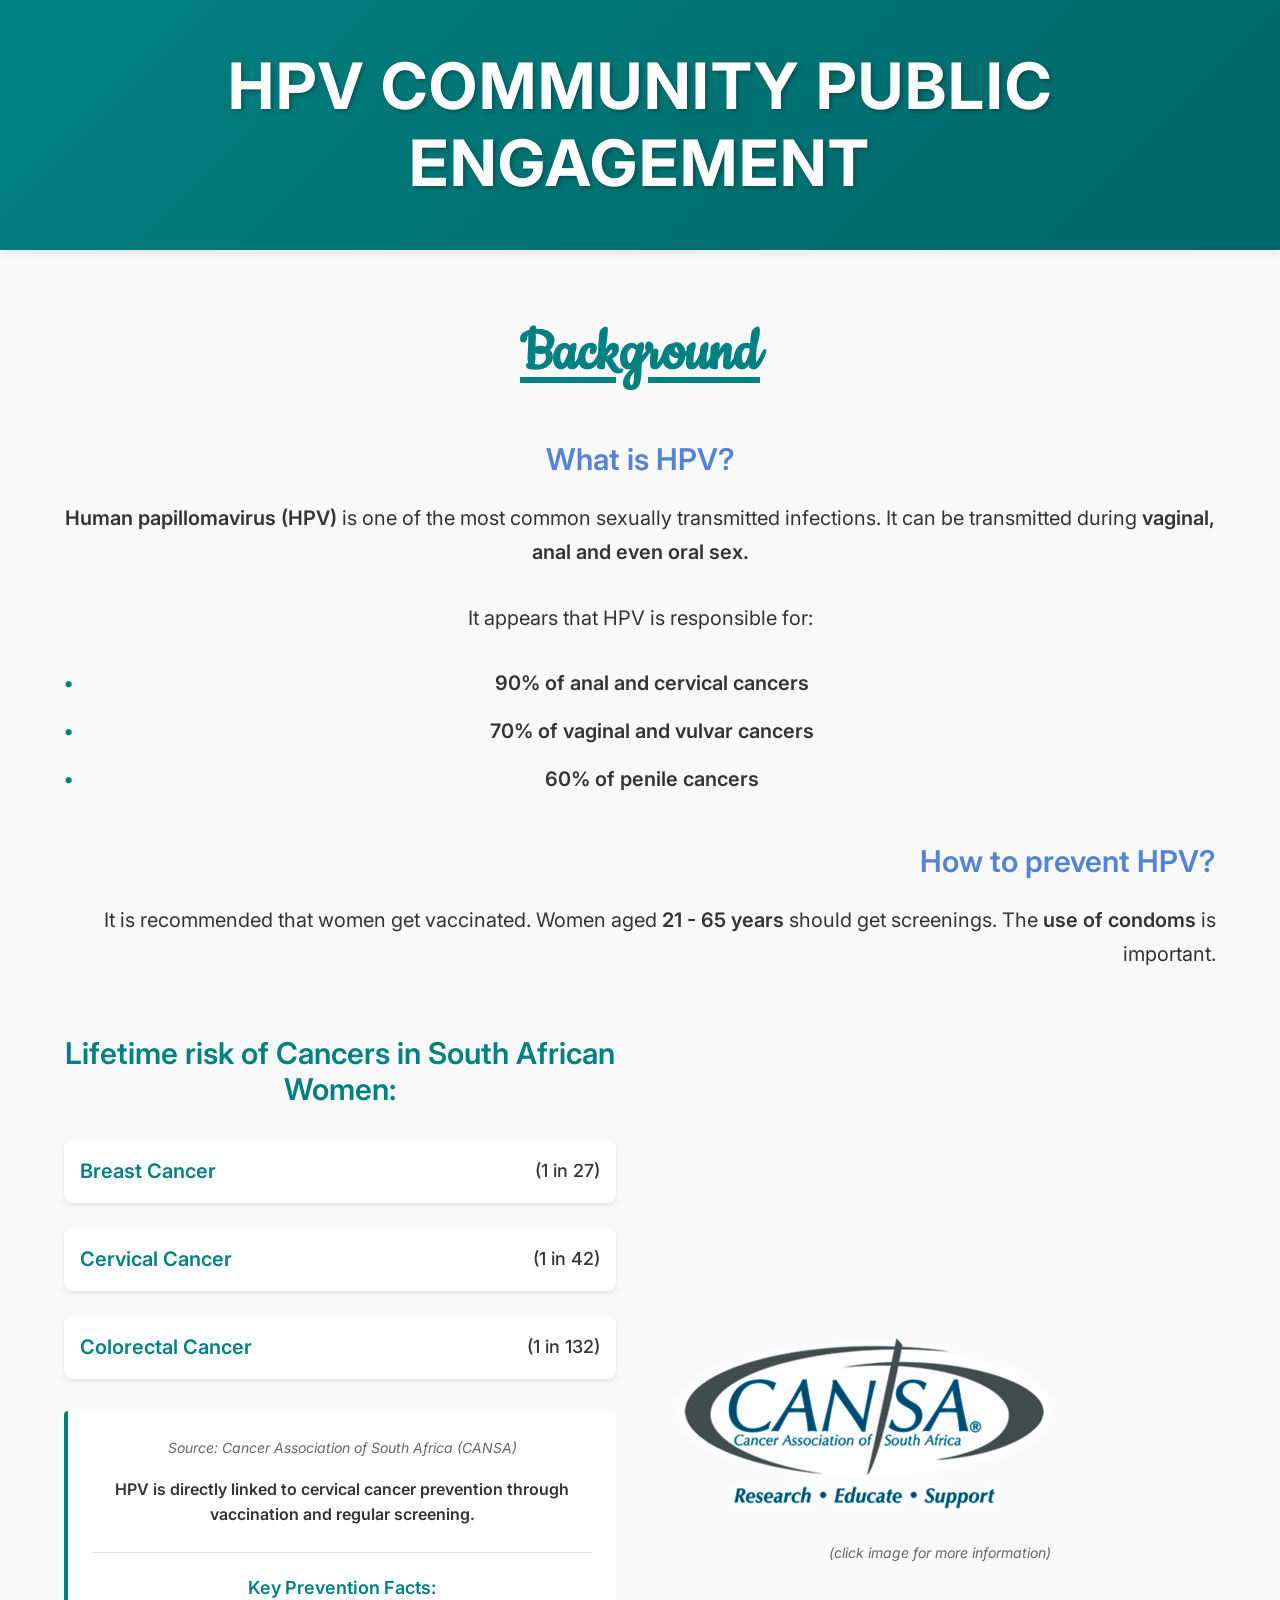
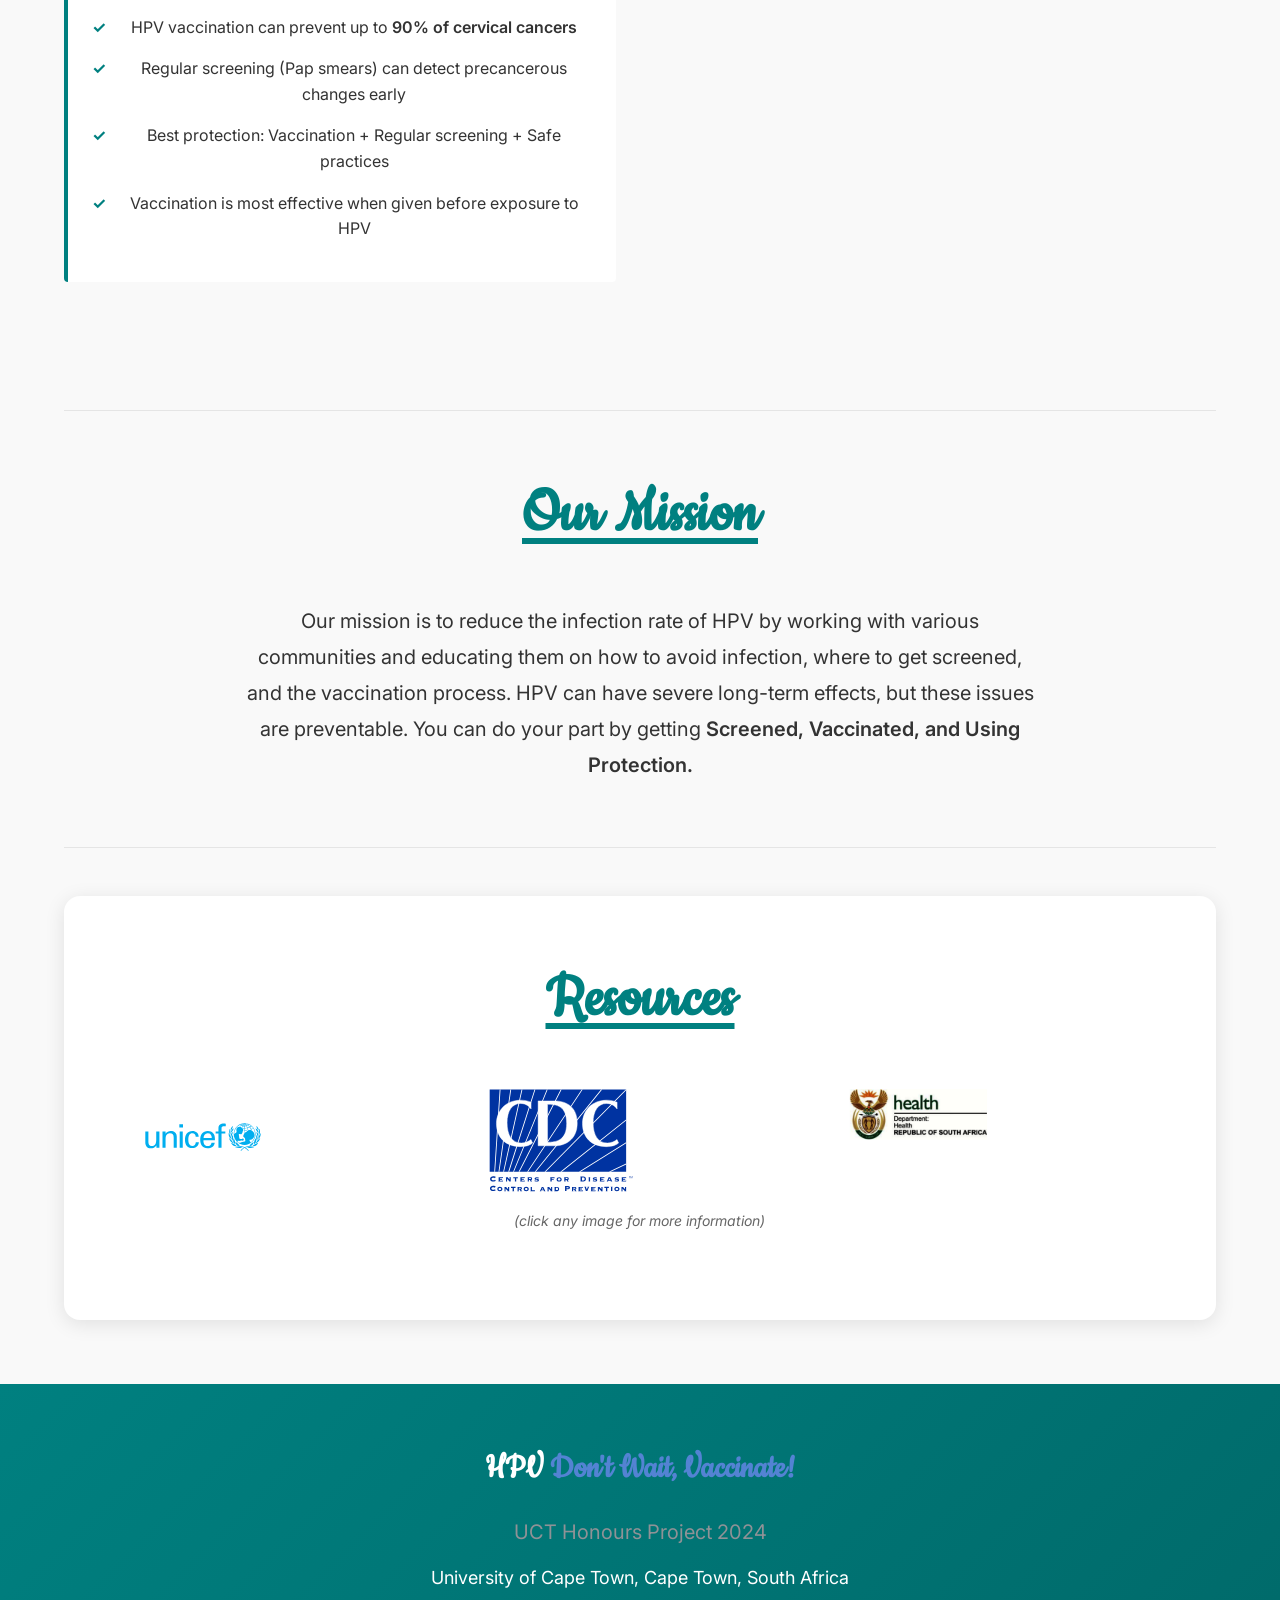
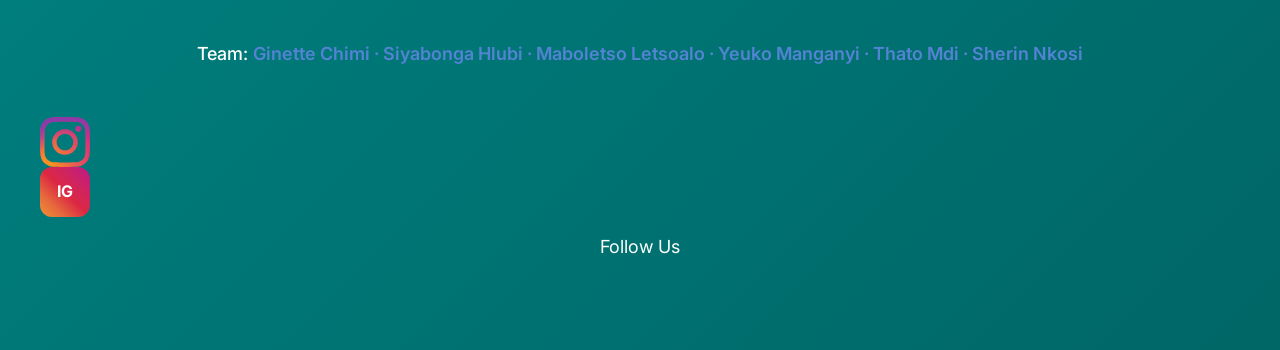
<file: index.html>
<!DOCTYPE html>
<html lang="en">
<head>
    <meta charset="UTF-8">
    <meta name="viewport" content="width=device-width, initial-scale=1.0">
    <meta http-equiv="X-UA-Compatible" content="IE=edge">
    <meta name="description" content="HPV Community Public Engagement - Learn about HPV prevention, vaccination, and screening. Educational resource by UCT Honours students.">
    <meta name="keywords" content="HPV, human papillomavirus, vaccination, cervical cancer, prevention, health education, South Africa">
    <meta name="author" content="UCT Honours Project Team 2024">
    
    <!-- Open Graph / Facebook -->
    <meta property="og:type" content="website">
    <meta property="og:url" content="">
    <meta property="og:title" content="HPV Community Public Engagement - Don't Wait, Vaccinate!">
    <meta property="og:description" content="Learn about HPV prevention, vaccination, and screening. Educational resource promoting community health awareness.">
    <meta property="og:image" content="">

    <!-- Twitter -->
    <meta property="twitter:card" content="summary_large_image">
    <meta property="twitter:url" content="">
    <meta property="twitter:title" content="HPV Community Public Engagement - Don't Wait, Vaccinate!">
    <meta property="twitter:description" content="Learn about HPV prevention, vaccination, and screening. Educational resource promoting community health awareness.">
    <meta property="twitter:image" content="">

    <title>HPV Community Public Engagement - Don't Wait, Vaccinate!</title>
    
    <!-- Google Fonts -->
    <link rel="preconnect" href="https://fonts.googleapis.com">
    <link rel="preconnect" href="https://fonts.gstatic.com" crossorigin>
    <link href="https://fonts.googleapis.com/css2?family=Cookie&family=Inter:wght@400;500;600;700&display=swap" rel="stylesheet">
    
    <!-- Preload critical images for Safari -->
    <link rel="preload" as="image" href="cansa.png" type="image/png">
    <link rel="preload" as="image" href="DOH.png" type="image/png">
    
    <link rel="stylesheet" type="text/css" href="styles.css">
</head>

<body>
    <header class="banner" role="banner">
        <h1>HPV Community Public Engagement</h1>
    </header>

    <main class="main-content" role="main">
        <section class="content-section" aria-labelledby="background-heading">
            <div class="center">
                <h2 id="background-heading" class="section-title">Background</h2>
                
                <div class="subsection">
                    <h3 class="subsection-title">What is HPV?</h3>
                    <p class="large-text">
                        <strong>Human papillomavirus (HPV)</strong> is one of the most common sexually transmitted infections. It can be transmitted during <strong>vaginal, anal and even oral sex.</strong>
                    </p>
                    <p class="large-text">
                        It appears that HPV is responsible for:
                    </p>
                    <ul class="statistics-list">
                        <li><strong>90% of anal and cervical cancers</strong></li>
                        <li><strong>70% of vaginal and vulvar cancers</strong></li>
                        <li><strong>60% of penile cancers</strong></li>
                    </ul>
                </div>

                <div class="subsection prevention-section">
                    <h3 class="subsection-title">How to prevent HPV?</h3>
                    <p class="large-text">
                        It is recommended that women get vaccinated. Women aged <strong>21 - 65 years</strong> should get screenings. The <strong>use of condoms</strong> is important.
                    </p>
                </div>

                <div class="statistics-container">
                    <div class="statistics-text">
                        <h3 class="statistics-title">Lifetime risk of Cancers in South African Women:</h3>
                        <div class="risk-stats">
                            <div class="risk-item">
                                <span class="risk-type">Breast Cancer</span>
                                <span class="risk-value">(1 in 27)</span>
                            </div>
                            <div class="risk-item">
                                <span class="risk-type">Cervical Cancer</span>
                                <span class="risk-value">(1 in 42)</span>
                            </div>
                            <div class="risk-item">
                                <span class="risk-type">Colorectal Cancer</span>
                                <span class="risk-value">(1 in 132)</span>
                            </div>
                        </div>
                        <div class="stats-note">
                            <p><em>Source: Cancer Association of South Africa (CANSA)</em></p>
                            <p><strong>HPV is directly linked to cervical cancer prevention through vaccination and regular screening.</strong></p>
                            <div class="additional-stats">
                                <h4>Key Prevention Facts:</h4>
                                <ul>
                                    <li>HPV vaccination can prevent up to <strong>90% of cervical cancers</strong></li>
                                    <li>Regular screening (Pap smears) can detect precancerous changes early</li>
                                    <li>Best protection: Vaccination + Regular screening + Safe practices</li>
                                    <li>Vaccination is most effective when given before exposure to HPV</li>
                                </ul>
                            </div>
                        </div>
                    </div>

                    <div class="statistics-image">
                        <a href="https://cansa.org.za/womens-health/" 
                           target="_blank" 
                           rel="noopener noreferrer"
                           aria-label="Visit CANSA website for women's health information">
                            <img src="./cansa.png" 
                                 alt="The Cancer Association of South Africa logo - supporting cancer awareness and research"
                                 width="400" 
                                 height="197"
                                 onerror="this.style.display='none'; this.nextElementSibling.style.display='block';">
                            <div style="display:none; padding: 20px; background: #f0f0f0; border: 2px dashed #ccc; text-align: center; border-radius: 8px;">
                                <p style="margin: 0; color: #666;">📸 CANSA Logo</p>
                                <p style="margin: 5px 0 0 0; font-size: 0.9em; color: #888;">Cancer Association of South Africa</p>
                            </div>
                        </a>
                        <p class="image-caption">(click image for more information)</p>
                    </div>
                </div>
            </div>
        </section>

        <section class="content-section" aria-labelledby="mission-heading">
            <div class="center">
                <h2 id="mission-heading" class="section-title">Our Mission</h2>
                <p class="mission-text">
                    Our mission is to reduce the infection rate of HPV by working with various communities and educating them on how to avoid infection, where to get screened, and the vaccination process. HPV can have severe long-term effects, but these issues are preventable. You can do your part by getting <strong>Screened, Vaccinated, and Using Protection.</strong>
                </p>
            </div>
        </section>

        <section class="content-section resources-section" aria-labelledby="resources-heading">
            <div class="center">
                <h2 id="resources-heading" class="section-title">Resources</h2>
                <div class="resources-grid">
                    <div class="resource-item">
                        <a href="https://www.unicef.org/southafrica/parents-frequently-asked-questions-hpv-cervical-cancer" 
                           target="_blank" 
                           rel="noopener noreferrer"
                           aria-label="Visit UNICEF South Africa for HPV and cervical cancer information">
                            <img src="./UNICEF.svg" 
                                 alt="UNICEF logo - United Nations Children's Fund supporting health education"
                                 width="150" 
                                 height="150"
                                 onerror="this.style.display='none'; this.nextElementSibling.style.display='block';">
                            <div style="display:none; padding: 15px; background: #e3f2fd; border: 2px dashed #2196F3; text-align: center; border-radius: 8px;">
                                <p style="margin: 0; color: #1976D2;">🏛️ UNICEF</p>
                                <p style="margin: 5px 0 0 0; font-size: 0.8em; color: #1565C0;">United Nations Children's Fund</p>
                            </div>
                        </a>
                    </div>
                    <div class="resource-item">
                        <a href="https://www.cdc.gov/sti/about/about-genital-hpv-infection.html" 
                           target="_blank" 
                           rel="noopener noreferrer"
                           aria-label="Visit CDC for comprehensive HPV infection information">
                            <img src="./cdc.svg" 
                                 alt="CDC logo - Centers for Disease Control and Prevention providing health guidance"
                                 width="150" 
                                 height="150"
                                 onerror="this.style.display='none'; this.nextElementSibling.style.display='block';">
                            <div style="display:none; padding: 15px; background: #fff3e0; border: 2px dashed #ff9800; text-align: center; border-radius: 8px;">
                                <p style="margin: 0; color: #f57c00;">🏥 CDC</p>
                                <p style="margin: 5px 0 0 0; font-size: 0.8em; color: #ef6c00;">Centers for Disease Control</p>
                            </div>
                        </a>
                        <p class="resource-caption">(click any image for more information)</p>
                    </div>
                    <div class="resource-item">
                        <a href="https://www.health.gov.za/wp-content/uploads/2021/07/cervical-cancer-policy.pdf" 
                           target="_blank" 
                           rel="noopener noreferrer"
                           aria-label="Download South African Department of Health cervical cancer policy document">
                            <img src="./DOH.png" 
                                 alt="Department of Health Republic of South Africa logo - official health policy and guidelines"
                                 width="400" 
                                 height="151"
                                 onerror="this.style.display='none'; this.nextElementSibling.style.display='block';">
                            <div style="display:none; padding: 20px; background: #e8f5e8; border: 2px dashed #4caf50; text-align: center; border-radius: 8px;">
                                <p style="margin: 0; color: #2e7d32;">🏛️ Department of Health</p>
                                <p style="margin: 5px 0 0 0; font-size: 0.9em; color: #388e3c;">Republic of South Africa</p>
                            </div>
                        </a>
                    </div>
                </div>
            </div>
        </section>
    </main>

    <footer class="footer-distributed" role="contentinfo">
        <div class="footer-content">
            <div class="footer-center">
                <h2>HPV <span class="highlight">Don't Wait, Vaccinate!</span></h2>
                <p class="footer-company-name">UCT Honours Project 2024</p>
                <address>
                    University of Cape Town, Cape Town, South Africa
                </address>
            </div>
            <div class="footer-bottom">
                <p>Team: <strong>Ginette Chimi · Siyabonga Hlubi · Maboletso Letsoalo · Yeuko Manganyi · Thato Mdi · Sherin Nkosi</strong></p>
            </div>
            <div class="footer-social">
                <a href="https://www.instagram.com/hpv__dontwait_vaccinate?utm_source=ig_web_button_share_sheet&igsh=ZDNlZDc0MzIxNw=="
                   target="_blank"
                   rel="noopener noreferrer"
                   aria-label="Follow us on Instagram for HPV awareness updates">
                                                              <img src="./ig.svg" 
                          alt="Instagram logo - follow our social media for updates"
                          width="50" 
                          height="50"
                          onerror="this.style.display='none'; this.nextElementSibling.style.display='block';">
                     <div style="display:none; width: 50px; height: 50px; background: linear-gradient(45deg, #f09433 0%,#e6683c 25%,#dc2743 50%,#cc2366 75%,#bc1888 100%); border-radius: 12px; display: flex; align-items: center; justify-content: center; color: white; font-weight: bold;">IG</div>
                </a>
                <p>Follow Us</p>
            </div>
        </div>
    </footer>

    <script>
        // Enhanced image loading and debugging
        document.addEventListener('DOMContentLoaded', function() {
            console.log('Page loaded, checking images...');
            
            const images = document.querySelectorAll('img');
            console.log('Found', images.length, 'images');
            
            images.forEach(function(img, index) {
                console.log('Image', index + 1, ':', img.src);
                
                // Add load event listener
                img.addEventListener('load', function() {
                    console.log('✅ Image loaded successfully:', this.src);
                    this.style.opacity = '1';
                });
                
                // Enhanced error handling
                img.addEventListener('error', function() {
                    console.log('❌ Image failed to load:', this.src);
                    console.log('Attempting fallback...');
                    
                    // Try different approaches
                    const originalSrc = this.src;
                    const filename = originalSrc.split('/').pop();
                    
                    // Try without ./ prefix
                    if (originalSrc.startsWith('./')) {
                        this.src = filename;
                        return;
                    }
                    
                    // Try with ./ prefix
                    if (!originalSrc.startsWith('./')) {
                        this.src = './' + filename;
                        return;
                    }
                    
                    // If all fails, show fallback
                    console.log('All attempts failed, showing fallback');
                });
                
                // Set initial opacity for smooth loading
                img.style.transition = 'opacity 0.3s ease';
                img.style.opacity = '0';
                
                // Check if image is already cached/loaded
                if (img.complete && img.naturalHeight !== 0) {
                    img.style.opacity = '1';
                    console.log('✅ Image already loaded:', img.src);
                }
            });
        });
    </script>
</body>
</html>
</file>
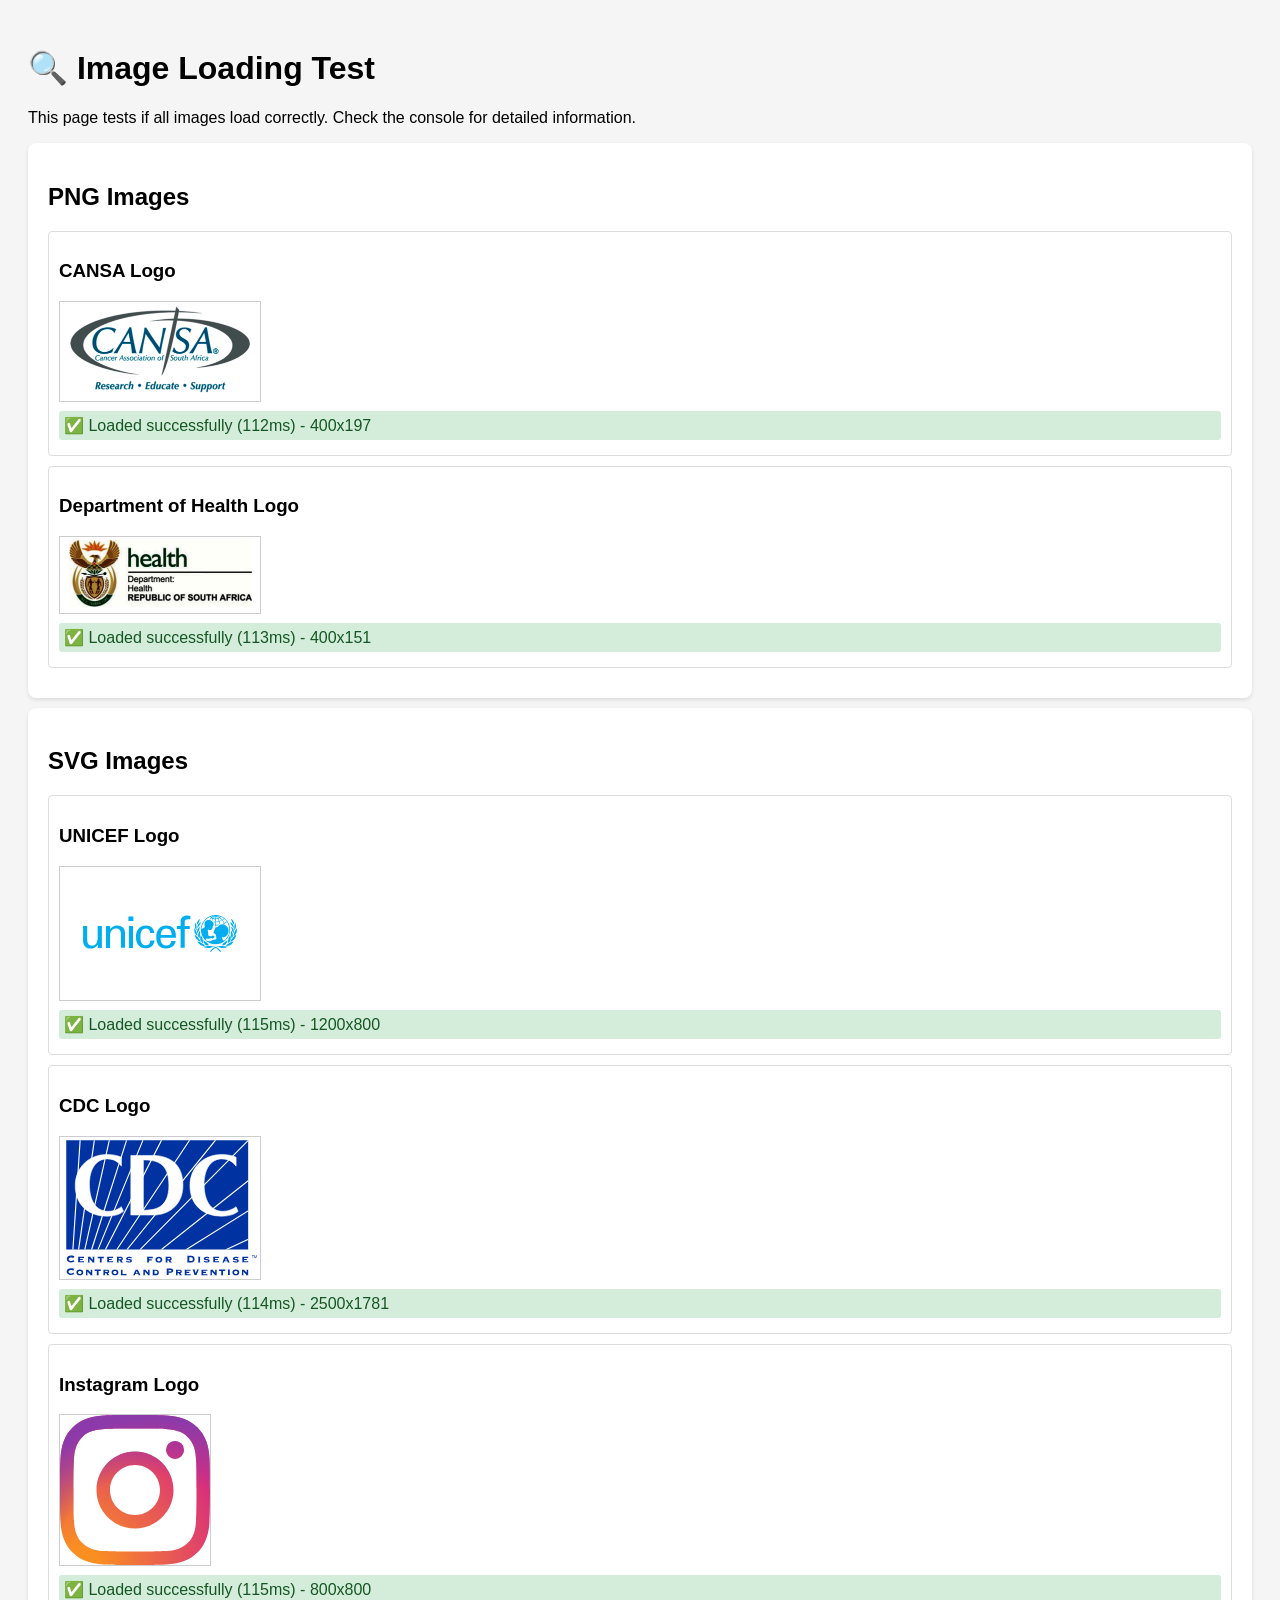
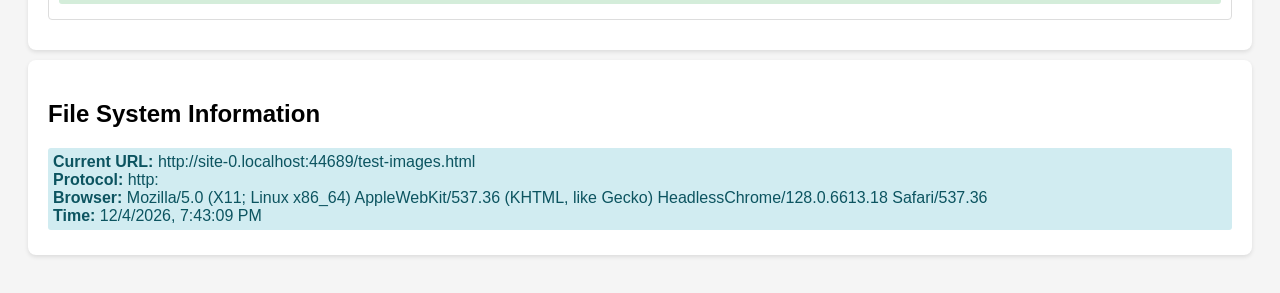
<file: test-images.html>
<!DOCTYPE html>
<html lang="en">
<head>
    <meta charset="UTF-8">
    <meta name="viewport" content="width=device-width, initial-scale=1.0">
    <title>Image Loading Test</title>
    <style>
        body { font-family: Arial, sans-serif; padding: 20px; background: #f5f5f5; }
        .test-container { background: white; padding: 20px; margin: 10px 0; border-radius: 8px; box-shadow: 0 2px 4px rgba(0,0,0,0.1); }
        .image-test { margin: 10px 0; padding: 10px; border: 1px solid #ddd; border-radius: 4px; }
        img { max-width: 200px; max-height: 150px; border: 1px solid #ccc; }
        .status { padding: 5px; margin: 5px 0; border-radius: 3px; }
        .success { background: #d4edda; color: #155724; }
        .error { background: #f8d7da; color: #721c24; }
        .info { background: #d1ecf1; color: #0c5460; }
    </style>
</head>
<body>
    <h1>🔍 Image Loading Test</h1>
    <p>This page tests if all images load correctly. Check the console for detailed information.</p>
    
    <div class="test-container">
        <h2>PNG Images</h2>
        <div class="image-test">
            <h3>CANSA Logo</h3>
            <img src="cansa.png" alt="CANSA Logo" id="cansa-img">
            <div id="cansa-status" class="status info">Testing...</div>
        </div>
        
        <div class="image-test">
            <h3>Department of Health Logo</h3>
            <img src="DOH.png" alt="DOH Logo" id="doh-img">
            <div id="doh-status" class="status info">Testing...</div>
        </div>
    </div>
    
    <div class="test-container">
        <h2>SVG Images</h2>
        <div class="image-test">
            <h3>UNICEF Logo</h3>
            <img src="UNICEF.svg" alt="UNICEF Logo" id="unicef-img">
            <div id="unicef-status" class="status info">Testing...</div>
        </div>
        
        <div class="image-test">
            <h3>CDC Logo</h3>
            <img src="cdc.svg" alt="CDC Logo" id="cdc-img">
            <div id="cdc-status" class="status info">Testing...</div>
        </div>
        
        <div class="image-test">
            <h3>Instagram Logo</h3>
            <img src="ig.svg" alt="Instagram Logo" id="ig-img">
            <div id="ig-status" class="status info">Testing...</div>
        </div>
    </div>
    
    <div class="test-container">
        <h2>File System Information</h2>
        <div id="file-info" class="status info">Loading file information...</div>
    </div>

    <script>
        console.log('🔍 Starting image loading test...');
        
        const images = [
            { id: 'cansa-img', statusId: 'cansa-status', name: 'CANSA' },
            { id: 'doh-img', statusId: 'doh-status', name: 'DOH' },
            { id: 'unicef-img', statusId: 'unicef-status', name: 'UNICEF' },
            { id: 'cdc-img', statusId: 'cdc-status', name: 'CDC' },
            { id: 'ig-img', statusId: 'ig-status', name: 'Instagram' }
        ];
        
        function updateStatus(statusId, message, type) {
            const element = document.getElementById(statusId);
            element.textContent = message;
            element.className = `status ${type}`;
        }
        
        images.forEach(imageInfo => {
            const img = document.getElementById(imageInfo.id);
            const startTime = Date.now();
            
            img.addEventListener('load', function() {
                const loadTime = Date.now() - startTime;
                console.log(`✅ ${imageInfo.name} loaded successfully in ${loadTime}ms`);
                console.log(`   Dimensions: ${this.naturalWidth}x${this.naturalHeight}`);
                updateStatus(imageInfo.statusId, `✅ Loaded successfully (${loadTime}ms) - ${this.naturalWidth}x${this.naturalHeight}`, 'success');
            });
            
            img.addEventListener('error', function() {
                console.log(`❌ ${imageInfo.name} failed to load: ${this.src}`);
                updateStatus(imageInfo.statusId, `❌ Failed to load: ${this.src}`, 'error');
            });
            
            // Check if already loaded
            if (img.complete && img.naturalHeight !== 0) {
                console.log(`✅ ${imageInfo.name} already loaded (cached)`);
                updateStatus(imageInfo.statusId, `✅ Already loaded (cached) - ${img.naturalWidth}x${img.naturalHeight}`, 'success');
            }
        });
        
        // Display current directory info
        document.getElementById('file-info').innerHTML = `
            <strong>Current URL:</strong> ${window.location.href}<br>
            <strong>Protocol:</strong> ${window.location.protocol}<br>
            <strong>Browser:</strong> ${navigator.userAgent}<br>
            <strong>Time:</strong> ${new Date().toLocaleString()}
        `;
    </script>
</body>
</html>
</file>
<file: styles.css>
/* CSS Reset and Base Styles */
* {
    margin: 0;
    padding: 0;
    box-sizing: border-box;
}

:root {
    /* Color Variables */
    --primary-color: #008080; /* teal */
    --secondary-color: #5383d3; /* blue */
    --text-dark: #333333;
    --text-light: #666666;
    --text-white: #ffffff;
    --background-light: #f9f9f9;
    --background-white: #ffffff;
    --accent-color: #8f9296;
    
    /* Typography */
    --font-primary: 'Inter', -apple-system, BlinkMacSystemFont, 'Segoe UI', Roboto, sans-serif;
    --font-accent: 'Cookie', cursive;
    
    /* Spacing */
    --spacing-xs: 0.5rem;
    --spacing-sm: 1rem;
    --spacing-md: 1.5rem;
    --spacing-lg: 2rem;
    --spacing-xl: 3rem;
    --spacing-xxl: 4rem;
    
    /* Typography Scale */
    --font-size-sm: 0.875rem;
    --font-size-base: 1rem;
    --font-size-lg: 1.125rem;
    --font-size-xl: 1.25rem;
    --font-size-2xl: 1.5rem;
    --font-size-3xl: 1.875rem;
    --font-size-4xl: 2.25rem;
    --font-size-5xl: 3rem;
    --font-size-6xl: 4rem;
    
    /* Breakpoints */
    --breakpoint-sm: 640px;
    --breakpoint-md: 768px;
    --breakpoint-lg: 1024px;
    --breakpoint-xl: 1280px;
}

/* Base Styles */
html {
    scroll-behavior: smooth;
}

body {
    font-family: var(--font-primary);
    line-height: 1.6;
    color: var(--text-dark);
    background-color: var(--background-light);
    font-size: var(--font-size-base);
}

/* Focus Styles for Accessibility */
*:focus {
    outline: 2px solid var(--secondary-color);
    outline-offset: 2px;
}

/* Skip Link for Screen Readers */
.skip-link {
    position: absolute;
    top: -40px;
    left: 6px;
    background: var(--text-dark);
    color: var(--text-white);
    padding: 8px;
    text-decoration: none;
    border-radius: 4px;
    z-index: 1000;
}

.skip-link:focus {
    top: 6px;
}

/* Typography */
h1, h2, h3, h4, h5, h6 {
    font-weight: 600;
    line-height: 1.2;
    margin-bottom: var(--spacing-sm);
}

h1 { font-size: var(--font-size-5xl); }
h2 { font-size: var(--font-size-4xl); }
h3 { font-size: var(--font-size-3xl); }

p {
    margin-bottom: var(--spacing-md);
}

strong {
    font-weight: 600;
}

/* Utility Classes */
.center {
    text-align: center;
}

.sr-only {
    position: absolute;
    width: 1px;
    height: 1px;
    padding: 0;
    margin: -1px;
    overflow: hidden;
    clip: rect(0, 0, 0, 0);
    white-space: nowrap;
    border: 0;
}

/* Banner/Header Styles */
.banner {
    background: linear-gradient(135deg, var(--primary-color) 0%, #006666 100%);
    color: var(--text-white);
    text-align: center;
    padding: var(--spacing-xl) var(--spacing-md);
    box-shadow: 0 2px 10px rgba(0, 0, 0, 0.1);
}

.banner h1 {
    font-size: clamp(var(--font-size-3xl), 5vw, var(--font-size-6xl));
    font-weight: 700;
    text-transform: uppercase;
    letter-spacing: 2px;
    margin: 0;
    text-shadow: 2px 2px 4px rgba(0, 0, 0, 0.3);
}

/* Main Content */
.main-content {
    max-width: 1200px;
    margin: 0 auto;
    padding: 0 var(--spacing-md);
}

/* Content Sections */
.content-section {
    padding: var(--spacing-xxl) 0;
    border-bottom: 1px solid #e5e5e5;
}

.content-section:last-child {
    border-bottom: none;
}

.section-title {
    font-family: var(--font-accent);
    font-size: clamp(var(--font-size-4xl), 6vw, 4.15rem);
    color: var(--primary-color);
    text-decoration: underline;
    text-decoration-color: var(--primary-color);
    text-underline-offset: 8px;
    margin-bottom: var(--spacing-xl);
}

/* Subsections */
.subsection {
    margin-bottom: var(--spacing-xl);
}

.subsection-title {
    font-size: var(--font-size-3xl);
    color: var(--secondary-color);
    margin-bottom: var(--spacing-md);
}

.prevention-section .subsection-title {
    text-align: right;
}

.prevention-section .large-text {
    text-align: right;
}

.large-text {
    font-size: var(--font-size-xl);
    line-height: 1.7;
    margin-bottom: var(--spacing-lg);
}

/* Statistics List */
.statistics-list {
    list-style: none;
    font-size: var(--font-size-xl);
    margin: var(--spacing-lg) 0;
}

.statistics-list li {
    margin-bottom: var(--spacing-sm);
    padding-left: var(--spacing-md);
    position: relative;
}

.statistics-list li::before {
    content: "•";
    color: var(--primary-color);
    font-weight: bold;
    position: absolute;
    left: 0;
}

/* Statistics Container */
.statistics-container {
    display: grid;
    grid-template-columns: 1fr 1fr;
    gap: var(--spacing-xl);
    align-items: center;
    margin: var(--spacing-xxl) 0;
}

.statistics-title {
    font-size: var(--font-size-3xl);
    color: var(--primary-color);
    margin-bottom: var(--spacing-lg);
}

.risk-stats {
    space-y: var(--spacing-md);
}

.risk-item {
    display: flex;
    justify-content: space-between;
    align-items: center;
    margin-bottom: var(--spacing-md);
    padding: var(--spacing-sm);
    background: var(--background-white);
    border-radius: 8px;
    box-shadow: 0 2px 4px rgba(0, 0, 0, 0.1);
}

.risk-type {
    font-size: var(--font-size-xl);
    font-weight: 600;
    color: var(--primary-color);
}

.risk-value {
    font-size: var(--font-size-lg);
    font-weight: 500;
    color: var(--text-dark);
}

.statistics-image img {
    width: 100%;
    max-width: 400px;
    height: auto;
    border-radius: 12px;
    transition: transform 0.3s ease, box-shadow 0.3s ease;
    -webkit-backface-visibility: hidden;
    backface-visibility: hidden;
}

.statistics-image img:hover {
    transform: translateY(-4px);
    box-shadow: 0 8px 25px rgba(0, 0, 0, 0.15);
}

.image-caption {
    font-style: italic;
    font-size: var(--font-size-sm);
    color: var(--text-light);
    margin-top: var(--spacing-sm);
    text-align: center;
}

.stats-note {
    margin-top: var(--spacing-lg);
    padding: var(--spacing-md);
    background: var(--background-white);
    border-left: 4px solid var(--primary-color);
    border-radius: 4px;
}

.stats-note p {
    margin-bottom: var(--spacing-sm);
    font-size: var(--font-size-base);
}

.stats-note em {
    color: var(--text-light);
    font-size: var(--font-size-sm);
}

.additional-stats {
    margin-top: var(--spacing-md);
    padding-top: var(--spacing-md);
    border-top: 1px solid #e0e0e0;
}

.additional-stats h4 {
    color: var(--primary-color);
    margin-bottom: var(--spacing-sm);
    font-size: var(--font-size-lg);
}

.additional-stats ul {
    list-style: none;
    padding-left: 0;
}

.additional-stats li {
    margin-bottom: var(--spacing-sm);
    padding-left: var(--spacing-md);
    position: relative;
    line-height: 1.6;
}

.additional-stats li::before {
    content: "✓";
    color: var(--primary-color);
    font-weight: bold;
    position: absolute;
    left: 0;
}

/* Mission Section */
.mission-text {
    font-size: var(--font-size-xl);
    line-height: 1.8;
    max-width: 800px;
    margin: 0 auto;
}

/* Resources Section */
.resources-section {
    background: var(--background-white);
    border-radius: 16px;
    margin: var(--spacing-xl) 0;
    padding: var(--spacing-xxl);
    box-shadow: 0 4px 20px rgba(0, 0, 0, 0.1);
}

.resources-grid {
    display: grid;
    grid-template-columns: repeat(auto-fit, minmax(200px, 1fr));
    gap: var(--spacing-xl);
    margin-top: var(--spacing-xl);
}

.resource-item {
    text-align: center;
    transition: transform 0.3s ease;
}

.resource-item:hover {
    transform: translateY(-8px);
}

.resource-item img {
    width: 100%;
    max-width: 150px;
    height: auto;
    transition: filter 0.3s ease;
    -webkit-backface-visibility: hidden;
    backface-visibility: hidden;
    object-fit: contain;
}

.resource-item img:hover {
    filter: brightness(1.1);
}

.resource-caption {
    font-style: italic;
    font-size: var(--font-size-sm);
    color: var(--text-light);
    margin-top: var(--spacing-sm);
}

/* Footer Styles */
.footer-distributed {
    background: linear-gradient(135deg, var(--primary-color) 0%, #006666 100%);
    color: var(--text-white);
    text-align: center;
    padding: var(--spacing-xxl) var(--spacing-md);
    margin-top: var(--spacing-xxl);
}

.footer-content {
    max-width: 1200px;
    margin: 0 auto;
}

.footer-distributed h2 {
    font-family: var(--font-accent);
    font-size: var(--font-size-4xl);
    margin-bottom: var(--spacing-md);
}

.footer-distributed .highlight {
    color: var(--secondary-color);
}

.footer-company-name {
    font-size: var(--font-size-xl);
    color: var(--accent-color);
    margin-bottom: var(--spacing-sm);
}

.footer-distributed address {
    font-style: normal;
    font-size: var(--font-size-lg);
    margin-bottom: var(--spacing-xl);
}

.footer-bottom {
    margin: var(--spacing-xl) 0;
    font-size: var(--font-size-lg);
    font-weight: 500;
}

.footer-bottom strong {
    color: var(--secondary-color);
}

.footer-social {
    margin-top: var(--spacing-xl);
}

.footer-social img {
    width: 50px;
    height: 50px;
    transition: transform 0.3s ease, filter 0.3s ease;
    -webkit-backface-visibility: hidden;
    backface-visibility: hidden;
    object-fit: contain;
}

.footer-social img:hover {
    transform: scale(1.1);
    filter: brightness(1.2);
}

.footer-social p {
    margin-top: var(--spacing-sm);
    font-size: var(--font-size-lg);
}

/* Image Styles for Safari Compatibility */
img {
    max-width: 100%;
    height: auto;
    display: block;
    border: 0;
    -webkit-user-select: none;
    -moz-user-select: none;
    -ms-user-select: none;
    user-select: none;
}

/* Ensure images load properly on Safari */
img[src$=".png"], 
img[src$=".jpg"], 
img[src$=".jpeg"] {
    image-rendering: -webkit-optimize-contrast;
    image-rendering: crisp-edges;
}

img[src$=".svg"] {
    image-rendering: auto;
}

/* Link Styles */
a {
    color: var(--secondary-color);
    text-decoration: none;
    transition: color 0.3s ease;
}

a:hover {
    color: var(--primary-color);
}

a:focus {
    outline: 2px solid var(--secondary-color);
    outline-offset: 2px;
}

/* Responsive Design */
@media (max-width: 768px) {
    :root {
        --spacing-xl: 2rem;
        --spacing-xxl: 2.5rem;
    }
    
    .banner {
        padding: var(--spacing-lg) var(--spacing-sm);
    }
    
    .banner h1 {
        font-size: var(--font-size-3xl);
        letter-spacing: 1px;
    }
    
    .main-content {
        padding: 0 var(--spacing-sm);
    }
    
    .content-section {
        padding: var(--spacing-lg) 0;
    }
    
    .section-title {
        font-size: var(--font-size-3xl);
    }
    
    .subsection-title {
        font-size: var(--font-size-2xl);
    }
    
    .large-text {
        font-size: var(--font-size-lg);
    }
    
    .statistics-container {
        grid-template-columns: 1fr;
        gap: var(--spacing-lg);
    }
    
    .prevention-section .subsection-title,
    .prevention-section .large-text {
        text-align: left;
    }
    
    .risk-item {
        flex-direction: column;
        text-align: center;
        gap: var(--spacing-xs);
    }
    
    .statistics-title {
        font-size: var(--font-size-2xl);
    }
    
    .resources-grid {
        grid-template-columns: 1fr;
        gap: var(--spacing-lg);
    }
    
    .footer-distributed {
        padding: var(--spacing-xl) var(--spacing-sm);
    }
    
    .footer-distributed h2 {
        font-size: var(--font-size-3xl);
    }
    
    .footer-company-name {
        font-size: var(--font-size-lg);
    }
    
    .footer-bottom {
        font-size: var(--font-size-base);
    }
}

@media (max-width: 480px) {
    .banner h1 {
        font-size: var(--font-size-2xl);
        letter-spacing: 0.5px;
    }
    
    .section-title {
        font-size: var(--font-size-2xl);
    }
    
    .large-text {
        font-size: var(--font-size-base);
    }
    
    .mission-text {
        font-size: var(--font-size-lg);
    }
    
    .resources-section {
        padding: var(--spacing-lg);
        margin: var(--spacing-lg) 0;
    }
}

/* Print Styles */
@media print {
    .banner,
    .footer-distributed {
        background: var(--text-dark) !important;
        color: var(--text-white) !important;
    }
    
    .section-title {
        color: var(--text-dark) !important;
    }
    
    a {
        color: var(--text-dark) !important;
        text-decoration: underline !important;
    }
    
    img {
        max-width: 100% !important;
        height: auto !important;
    }
}

/* Reduced Motion */
@media (prefers-reduced-motion: reduce) {
    html {
        scroll-behavior: auto;
    }
    
    *,
    *::before,
    *::after {
        animation-duration: 0.01ms !important;
        animation-iteration-count: 1 !important;
        transition-duration: 0.01ms !important;
    }
}

/* High Contrast Mode */
@media (prefers-contrast: high) {
    :root {
        --primary-color: #000000;
        --secondary-color: #0000ff;
        --text-dark: #000000;
        --text-light: #000000;
        --background-light: #ffffff;
        --background-white: #ffffff;
    }
}

/* Safari-specific fixes */
@supports (-webkit-appearance: none) {
    img {
        -webkit-transform: translateZ(0);
        transform: translateZ(0);
        -webkit-backface-visibility: hidden;
        backface-visibility: hidden;
    }
    
    .statistics-image img,
    .resource-item img,
    .footer-social img {
        will-change: transform;
    }
}
</file>
